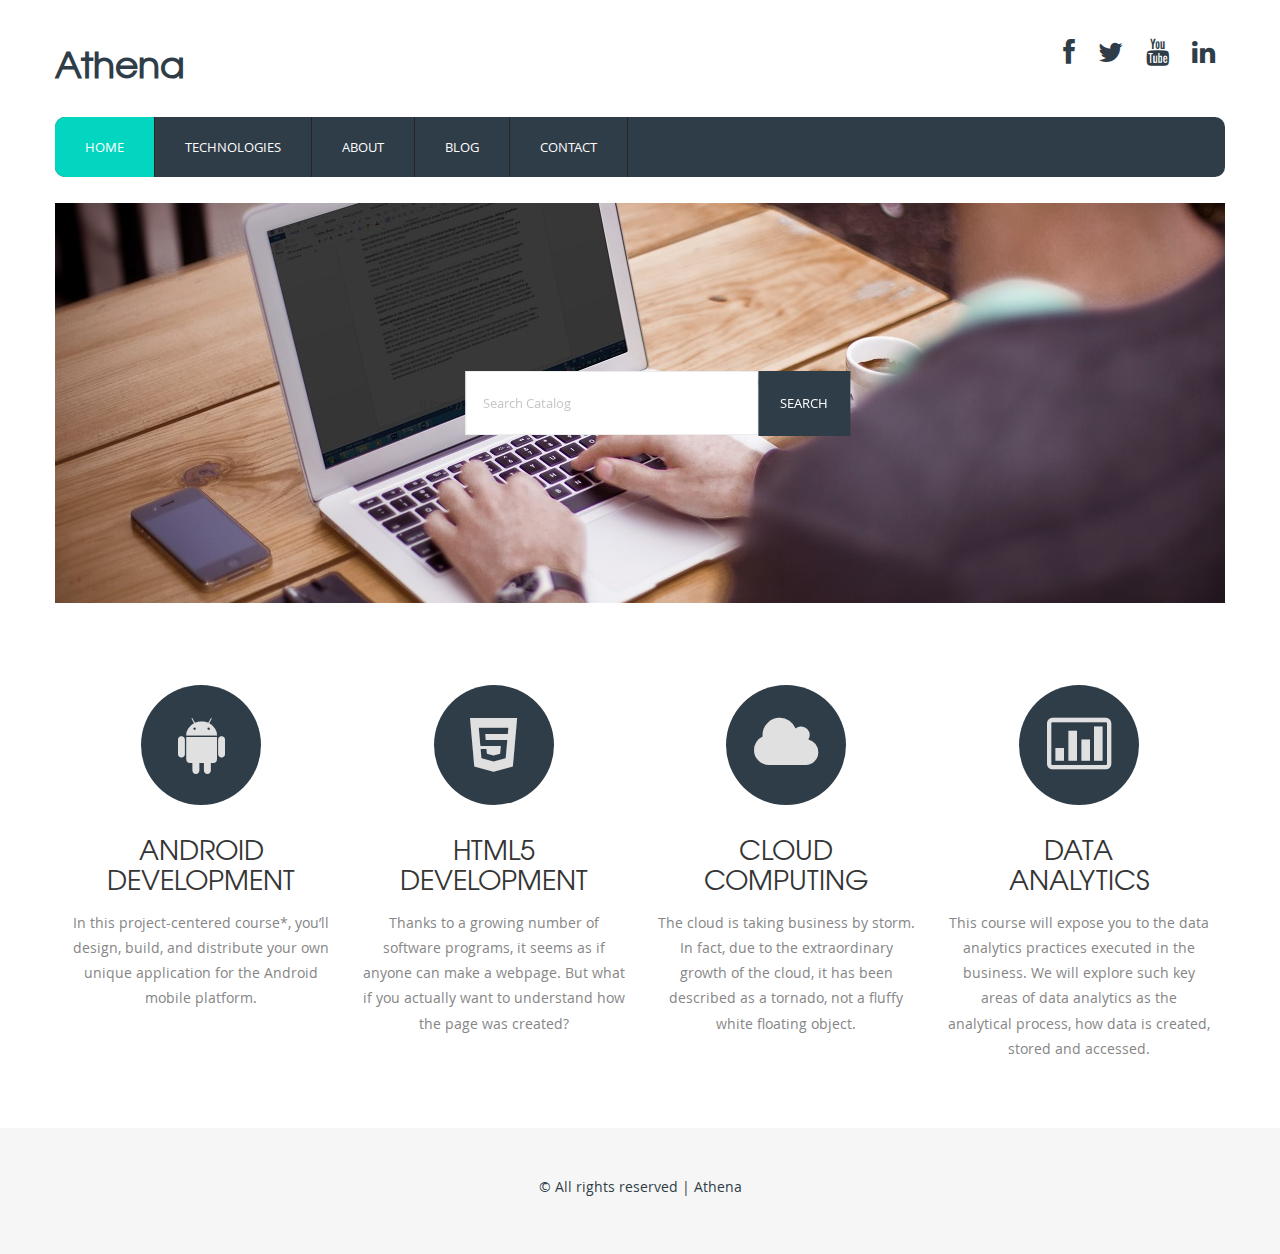
<file: athena/template/athena/index.html>
<!DOCTYPE HTML>
<html>
<head>
<title>Athena</title>

<link href="/static/athena/css/bootstrap.min.css" rel='stylesheet' type='text/css' />
<link href="/static/athena/css/bootstrap.css" rel='stylesheet' type='text/css' />
<link href="/static/athena/css/slider.css" rel='stylesheet' type='text/css' />
<meta name="viewport" content="width=device-width, initial-scale=1">
<script type="application/x-javascript"> addEventListener("load", function() { setTimeout(hideURLbar, 0); }, false); function hideURLbar(){ window.scrollTo(0,1); } </script>

<link href="/static/athena/css/style.css" rel="stylesheet" type="text/css" media="all" />

<script src="/static/athena/js/slider.js" type="text/javascript"></script>
<script type="text/javascript" src="/static/athena/js/jquery.min.js"></script>
<script type="text/javascript" src="/static/athena/js/bootstrap.js"></script>
<script type="text/javascript" src="/static/athena/js/bootstrap.min.js"></script>


   	<link rel="stylesheet" href="/static/athena/fonts/css/font-awesome.min.css">
<style>
@media (min-width: 768px) {
  #sliderFrame {
    width: 750px;
  }
  #slider {
    width: 750px;
  }
}
@media (min-width: 992px) {
  #sliderFrame {
    width: 970px;
  }
  #slider {
    width: 970px;
  }

}
@media (min-width: 1200px) {
  #sliderFrame {
    width: 1170px;
  }
  #slider {
    width: 1170px;
  }
}

#sliderFrame{
border-radius:0;
}

#phonebck{
display:none;
width:100%;
height:400px;
}
@media only screen and (max-width: 768px) {

.h_search form input[type="submit"]{
	padding:16px 0;
}
.h_search form input[type="text"]{
	padding:4px 14px;
}
.h_search form{
width:93.50%;
}
#slider{
display:none;
}
#sliderFrame{
width:100%;
border-radius:0;
}
#slider{
border-radius:0;
}
#phonebck{
display:block;
}
}

</style>
</head>




<body>

<div class="container">
	<div class="row header">
		<div class="logo navbar-left">
			<h1><a href="#">Athena </a></h1>
		</div>
		<div style="margin-right:0"class="logos">
			<a href="#"><i style="font-size:27px;margin:0 10px"class="fa fa-facebook"></i></a>
			<a href="#"><i style="font-size:27px;margin:0 10px"class="fa fa-twitter"></i></a>
			<a href="#"><i style="font-size:27px;margin:0 10px"class="fa fa-youtube"></i></a>
			<a href="#"><i style="font-size:27px;margin:0 10px"class="fa fa-linkedin"></i></a>
		</div>
	</div>
</div>
<div class="container">
	<div style="border-radius:10px"class="row h_menu">
		<nav class="navbar navbar-default navbar-left" role="navigation">
		    
		    <div style="border-radius:10px"class="navbar-header">
		      <button type="button" class="navbar-toggle" data-toggle="collapse" data-target="#bs-example-navbar-collapse-1">
		        <span class="sr-only"></span>
		        <span class="icon-bar"></span>
		        <span class="icon-bar"></span>
		        <span class="icon-bar"></span>
		      </button>
		    </div>
		   
		    <div style="border-top-left-radius:10px;border-bottom-left-radius:10px" class="collapse navbar-collapse" id="bs-example-navbar-collapse-1">
		      <ul class="nav navbar-nav">
		        <li class="active"><a style="border-top-left-radius:10px;border-bottom-left-radius:10px"  href="#">Home</a></li>
		        <li><a href="#">Technologies</a></li>
		        <li><a href="#">About</a></li>
		        <li><a href="#">Blog</a></li>
		        <li><a href="#">Contact</a></li>
		      </ul>
		    </div>
		   
		</nav>
		
	</div>
</div>
<div style="text-align:center;overflow:hidden">
<div style="overflow:hidden;"id="sliderFrame">
		<div style="position:absolute;z-index:999;top:50%;left:48%; transform: translate(-58%, -50%);margin:0 auto" class="h_search navbar-right">
			<form action="search" method="GET">
				
				{{ form }}
				<input type="text" class="text" name="query" value="Search Catalog" onfocus="this.value = '';" onblur="if (this.value == '') {this.value = 'Enter Your Text';}">
				<input type="submit" value="search">
			</form>
		</div>
		<div class="container" style="padding-left:0;">
			<!--Credits : www.menucool.com-->
        <div style="overflow:hidden;"id="slider">
            
            <img class="img-responsive" src="/static/athena/images/image-slider-1.jpg"  />
            
            <img class="img-responsive" src="/static/athena/images/image-slider-2.png"  />
            
        </div>
		</div>
		<div id="phonebck" style="background:url(/static/athena/images/phoneimage.jpg);">
		
		</div>
		
       
</div>

</div>









<div class="main_bg">
	<div class="container">
		<div class="main row">
			<div class="col-md-3 images_1_of_4 text-center">
				<span class="bg"><i class="fa fa-android"></i></span>
				<h4><a href="#">Android Development</a></h4>
				<p class="para">In this project-centered course*, you’ll design, build, and distribute your own unique application for the Android mobile platform.</p>
				
			</div>
			<div class="col-md-3 images_1_of_4 bg1 text-center">
				<span class="bg"><i class="fa fa-html5"></i></span>
				<h4><a href="#">HTML5 Development</a></h4>
				<p class="para"> Thanks to a growing number of software programs, it seems as if anyone can make a webpage. But what if you actually want to understand how the page was created?</p>
				
			</div>
			<div class="col-md-3 images_1_of_4 bg1 text-center">
				<span class="bg"><i class="fa fa-cloud"></i></span>
				<h4><a href="#">Cloud Computing</a></h4>
				<p class="para">The cloud is taking business by storm.  In fact, due to the extraordinary growth of the cloud, it has been described as a tornado, not a fluffy white floating object.</p>
				
			</div>		
			<div class="col-md-3 images_1_of_4 bg1 text-center">
				<span class="bg"><i class="fa fa-bar-chart-o"></i> </span>
				<h4><a href="#">Data <br>Analytics</a></h4>
				<p class="para">This course will expose you to the data analytics practices executed in the business. We will explore such key areas of data analytics as the analytical process, how data is created, stored and accessed.</p>
				
			</div>	
		
	</div>
	</div>
	</div>


<div class="footer_bg">
	<div class="container">
		<div class="row  footer">
			<div class="copy text-center">
				<p class="link"><span>&#169; All rights reserved | Athena</span></p>
			</div>
		</div>
	</div>
</div>
</body>
<script>
	function setHeader(xhr) {

		xhr.setRequestHeader('Authorization', token);
	}
	var contentType ="application/x-www-form-urlencoded;Access-Control-Allow-Origin; charset=utf-8";

	$(document).ready(function(){
		$("#tak").click(function(){
			$.ajax({

				url: '/athena/search',
				
				type: 'GET',
				
				
				success: function(data) { alert("Success"); },
				error: function(data) { alert('Failed!');console.log(data); },
				
			});
			
			
			
		}); 
					
	});
	  

					
</script>
</html>
</file>
<file: static/athena/css/slider.css>
#sliderFrame 
{
	text-align:center;
   position:relative;
    width:93%;
    margin: 2% auto; /*center-aligned*/
	
	overflow:hidden;
	
}

#slider, #slider div.sliderInner {
width:93%;text-align:center;overflow:hidden;
    height:400px;/* Must be the same size as the slider images */
   
}

#slider {
	
  transform: translate(-50%, -50%);
  margin: 0 auto;
	text-align:center;
	overflow:hidden;
    transform: translate3d(0,0,0);
    /*box-shadow: 0px 1px 5px #999999;*/
	
}

/* the link style (if an image is wrapped in a link) */

/* Caption styles */



/* ------ built-in navigation bullets wrapper ------*/
/* Note: check themes\2\js-image-slider.css to see how to hide nav bullets */
#slider div.navBulletsWrapper  {
	top:410px;
	left:-3%;/* Its position is relative to the #slider */
	text-align:center;
	background:none;
	position:relative;
	z-index:5;
	
}

/* each bullet */
#slider div.navBulletsWrapper div 
{
	
    width:11px; height:11px;
    border:1px solid #AAA;
    background:gray;
    color:gray;
    font:normal 9px Arial;
    text-align:center;
    display:inline-block; *display:inline; zoom:1;
    overflow:hidden;cursor:pointer;
    margin:0 6px;/* set distance between each bullet*/
    border-radius:50%;
    box-shadow:inset 0 0 4px #AAA;
}

#slider div.navBulletsWrapper div.active {
    border-color:black;
    background:black;
    color:black;
}
</file>
<file: static/athena/css/style.css>
@font-face {
    font-family: 'texgyreadventorregular';
    src: url('../fonts/texgyreadventor-regular-webfont.ttf') format('truetype');
    font-weight: normal;
    font-style: normal;
}
@font-face {
     font-family: 'open_sansregular';
      src:url('../fonts/OpenSans-Regular-webfont.ttf') format('truetype');
}
body {
	font-family: 'open_sansregular';
	background:#ffffff;
	font-size: 100%;
}
/* start header */

.header{
	padding: 2% 0;
}

.logo h1 a{
	font-size: 1em;
	
	color: #2F3D48;
	font-weight:bold;
	text-decoration: none;
	font-family: 'texgyreadventorregular';
}
/* search */
.h_search{
	width: 30%;
	position: relative;
	margin-top: 2%;
}
.h_search form{
	width: 100%;
}
.h_search form input[type="text"]{
	font-family: 'open_sansregular';
	padding: 10px 16px;
	outline: none;
	color: #c6c6c6;
	font-size: 13px;
	border: 1px solid rgb(236, 236, 236);
	background: #FFFFFF;
	width: 83.333%;
	line-height: 42px;
	position: relative;
	-webkit-appearance: none;
}

.submitButton{
	
	display:inline-block;
	font-family: 'open_sansregular';
	background: #2F3D48;
	color: #ffffff;
	text-transform: uppercase;
	font-size: 13px;
	padding: 23px 20px;
	border: none;
	cursor: pointer;
	width: 26.333%;
	position: absolute;
	line-height: 1.5em;
	outline: none;
	-webkit-transition: all 0.3s ease-in-out;
	-moz-transition: all 0.3s ease-in-out;
	-o-transition: all 0.3s ease-in-out;
	transition: all 0.3s ease-in-out;
	-webkit-appearance: none;
}
.submitButton:hover {
	
	background: #03D6C0;
}
#searchbtn{
	
	display:inline-block;
	font-family: 'open_sansregular';
	background: #2F3D48;
	color: #ffffff;
	text-transform: uppercase;
	font-size: 13px;
	padding: 23px 0px;
	border: none;
	cursor: pointer;
	width: 26.333%;
	position: absolute;
	line-height: 1.5em;
	outline: none;
	-webkit-transition: all 0.3s ease-in-out;
	-moz-transition: all 0.3s ease-in-out;
	-o-transition: all 0.3s ease-in-out;
	transition: all 0.3s ease-in-out;
	-webkit-appearance: none;
}
#searchbtn:hover {
	
	background: #03D6C0;
}
.line-separator{

height:1px;

background:#717171;

border-bottom:1px solid #313030;

margin:30px 0;
}
#phonebck{
display:none;
width:100%;
height:400px;
}
.category{

float:left;
width:25%;
margin-left:5%;
margin-top: 3%;


}
.category ul {
list-style:none;


}

.category label {

margin: 60px 0;
font-size: 18px;
	
	
	font-family:inherit;

}
.category a {
color: #145e7f;
	font-size: 18px;
	
	font-weight:bold;
	font-family:inherit;
}
.category p {
	margin:0;
	cursor: pointer;
	color: #145e7f;
	font-size: 18px;
	
	font-weight:bold;
	font-family:inherit;
}


.category span {

	font-size: 18px;
	margin:40px 0;
	
	font-family:inherit;
}
.logos{
	float:right;margin-right:20px;margin-top:16px;
}
.logos a{
color:#2F3D48;
}
.logos a:hover{
color:#03D6C0;
}

#form{
display:inline-block;width:212%;float:right;
}
.listitem{

float:right;
width:70%;
height:30%;
margin:30px 0;

}
.listicon{
float:left;
width:30%;
height:100%;
max-width:300px;
max-height:300px;
vertical-align:middle;

padding:3%;
text-align:center;
}
.listheading{
float:right;
width:70%;
height:20%;

}

.listheading p{
	color: #145e7f;
	font-size: 18px;
	margin:6% 30px 7px 30px;
	font-weight:bold;
	font-family:inherit;
}

.listdata{
float:right;
width:70%;
height:150px;
overflow:hidden;
text-overflow:ellipses;
word-wrap: break-word;

}

.listdata p{
	color: #2F3D48;
	font-size: 16px;
	margin:7px 30px;

	
	overflow:hidden;
	 display: -webkit-box;
  -webkit-line-clamp: 6;
  -webkit-box-orient: vertical;
}

.h_search form input[type="submit"]{
	
	font-family: 'open_sansregular';
	background: #2F3D48;
	color: #ffffff;
	text-transform: uppercase;
	font-size: 13px;
	padding: 23px 0px;
	border: none;
	cursor: pointer;
	width: 26.333%;
	position: absolute;
	line-height: 1.5em;
	outline: none;
	-webkit-transition: all 0.3s ease-in-out;
	-moz-transition: all 0.3s ease-in-out;
	-o-transition: all 0.3s ease-in-out;
	transition: all 0.3s ease-in-out;
	-webkit-appearance: none;
}
.h_search form input[type="submit"]:hover {
	
	background: #03D6C0;
}
/* menu */
.h_menu{
	padding: 0;
	background: #2F3D48;
}
.navbar {
	position: relative;
	min-height: 60px;
	margin-bottom: 0px;
	border: none;
}
.navbar-default .navbar-collapse, .navbar-default .navbar-form {
	background: #2F3D48;
	color: #ffffff;
	padding: 0;
}
.navbar-default .navbar-nav > .active > a,.navbar-default .navbar-nav>li>a:hover,.navbar-default .navbar-nav > .active > a, .navbar-default .navbar-nav > .active > a:hover{
	background: #03D6C0;
	color: #ffffff;
}
.navbar-default .navbar-nav > li > a {
	color: #fff;
	-webkit-transition: all 0.3s ease-in-out;
	-moz-transition: all 0.3s ease-in-out;
	-o-transition: all 0.3s ease-in-out;
	transition: all 0.3s ease-in-out;
}
.nav > li {
	border-right: 1px solid rgb(39, 37, 37);
}
.nav > li > a {
	font-size: 13px;
	padding: 20px 30px;
	text-transform: uppercase;
}



/* start main */
.main_bg{
	background: #ffffff;
}
.main{
	padding: 5% 0;
}
.images_1_of_4 img{
	display: inline-block;
}
.images_1_of_4 h4 {
	margin: 30px 0 15px;
}
.images_1_of_4 h4 a{
	display:inline-block;
	color: #353535;
	font-size: 1.5em;
	font-family: 'texgyreadventorregular';
	text-transform: uppercase;
	-webkit-transition: all 0.3s ease-in-out;
	-moz-transition: all 0.3s ease-in-out;
	-o-transition: all 0.3s ease-in-out;
	transition: all 0.3s ease-in-out;
}
.images_1_of_4 h4 a:hover{
	text-decoration:none;
	color: #03D6C0;
}
.images_1_of_4  span{
	width: 120px;
	height: 120px;
	display: block;
	text-align: center;
	margin: 0 auto;
}
.bg{
	background: #2F3D48;
	-webkit-transition: all 0.3s ease-in-out;
	-moz-transition: all 0.3s ease-in-out;
	-o-transition: all 0.3s ease-in-out;
	transition: all 0.3s ease-in-out;
	border-radius: 75px;
	-webkit-border-radius: 75px;
	-moz-border-radius: 75px;
	-o-border-radius: 75px;
}
.images_1_of_4  span i{
	font-size: 6em;
	color: #e0e0e0;
	line-height: 2em;
	text-shadow: 1px 1px 0px #2F3D48;
	-webkit-text-shadow: 1px 1px 0px #2F3D48;
	-moz-text-shadow: 1px 1px 0px #2F3D48;
	-o-text-shadow: 1px 1px 0px #2F3D48;
	-ms-text-shadow: 1px 1px 0px #2F3D48;
}
.para{
	font-size: 14px;
	line-height: 1.8em;
	color: #868686;
}
.images_1_of_4 a{
	position: relative;
	z-index: 1;
}
/* Button 1 */
.fa-btn {
	font-size: 14px;
	background: none;
	cursor: pointer;
	padding: 12px 40px;
	display: inline-block;
	margin: 10px 0px;
	text-transform: uppercase;
	outline: none;
	position: relative;
	-webkit-transition: all 0.3s;
	-moz-transition: all 0.3s;
	transition: all 0.3s;
	border-radius: 4px;
	-webkit-border-radius: 4px;
	-moz-border-radius: 4px;
	-o-border-radius: 4px;
}
.fa-btn:after {
	content: '';
	position: absolute;
	z-index: -1;
	-webkit-transition: all 0.3s;
	-moz-transition: all 0.3s;
	transition: all 0.3s;
}
.btn-1 {
	border: 2px solid #03D6C0;
	color: #2F3D48;
}
/* Button 1e */
.btn-1e {
	overflow: hidden;
}
.btn-1e:after {
	width: 100%;
	height: 0;
	top: 50%;
	left: 50%;
	background: #03D6C0;
	opacity: 0;
	-webkit-transform: translateX(-50%) translateY(-50%) rotate(45deg);
	-moz-transform: translateX(-50%) translateY(-50%) rotate(45deg);
	-ms-transform: translateX(-50%) translateY(-50%) rotate(45deg);
	transform: translateX(-50%) translateY(-50%) rotate(45deg);
}
.btn-1e:hover,.btn-1e:active {
	color: #ffffff;
	text-decoration:none;
}
.btn-1e:hover:after {
	height: 260%;
	opacity: 1;
}
.btn-1e:active:after {
	height: 400%;
	opacity: 1;
}
/* start main_btm */
.main_btm{
	background: #FFFFFF;
	border-top: 1px solid rgb(233, 233, 233);
}
.content_right h4{
	color: #353535;
	font-size: 2.5em;
	font-family: 'texgyreadventorregular';
	line-height: 1.5em;
}
.content_right h4 span{
	color: #03D6C0;
}
.content_right a{
	position: relative;
	z-index: 1;
}
/* start footer */
.footer_bg{
	background: #f6f6f6;
}
.footer{
	padding: 4%;
}
.copy p{
	color: #2F3D48;
	font-size: 14px;
	line-height: 1.8em;
}
.copy p a{
	color:#03D6C0;
	-webkit-transition: all 0.3s ease-in-out;
	-moz-transition: all 0.3s ease-in-out;
	-o-transition: all 0.3s ease-in-out;
	transition: all 0.3s ease-in-out;
}
.copy p a:hover{
	color: #2F3D48;
	text-decoration: none;
}

/***** Media Quries *****/
@media only screen and (max-width: 1440px) and (min-width: 240px)  {
	.wrap{
		width:95%;
	}
}
@media only screen and (max-width: 1440px) {
}
@media only screen and (max-width: 1366px) {
}
@media only screen and (max-width: 1280px) {
}
@media only screen and (max-width: 500px) {
.logos{
	display:none;
}
.logo{
	text-align:center;
}
.h_search form input[type="submit"]{
	padding:16px 0;
}
.h_search form input[type="text"]{
	padding:4px 14px;
}
#searchbtn{
	padding:16px 0;
}
}
@media only screen and (max-width: 1024px) {
	.images_1_of_4 h4 a {
		font-size: 1.2em;
	}
	.para {
		font-size: 13px;
	}
	.content_right h4 {
		font-size: 2em;
	}
}
@media only screen and (min-width: 501px) and (max-width: 768px) {
	.logo{
		text-align:left;
		margin-left:35px;
	}
}
@media only screen and (max-width: 768px) {
	#form{
		width:100%;
	}
	
	.logos{
		margin-top:-40px;
	}

		
	.category{
		display:none;
	}
	.listitem{
	float:left;
	width:100%;
	}

	
	.h_search {
		width: 89%;
		padding: 20px;
		
	}
	.h_menu {
		position: relative;
	}	
	
	.navbar-default .navbar-toggle {
		border-color: #FFF;
	}
	.navbar {
		min-height: 51px;
	}
	.navbar-default .navbar-collapse, .navbar-default .navbar-form {
		border-color: #2F3D48;
	}
	.navbar-default {
		background-color: #2F3D48;
		border:none;
	}
	.navbar-nav {
		margin: 0px 0px;
	}
	.nav > li > a {
		padding: 20px 15px;
	}
	
	.main {
		padding: 4% 0;
	}
	.images_1_of_4{
		margin-bottom: 4%;
	}
	.main{
		padding: 2%;
	}
	
}
@media only screen and (max-width: 640px){

	
}
@media only screen and (max-width: 1200px){
.listheading p{
margin:2% 30px 7px 30px;

}
@media only screen and (max-width: 1000px){
.listheading p{
margin:0 30px 7px 30px;

}

@media only screen and (max-width: 600px){
.listitem{
width:100%;
margin:0;
}

.listicon{
	width:70%;
	height:80%;
	margin:0 auto;
	float:none;
	text-align:center;
	padding:9%;
}
.listheading{
	width:100%;
	float:none;
	margin:0 auto;
	text-align:center;
}
.listdata{
	width:100%;
	float:none;
	margin:0 auto;
}
.listdata p{
-webkit-line-clamp:4;
text-align:justify;
}
}
@media only screen and (max-width: 480px) {
	
	.images_1_of_4 h4 {
		margin: 20px 0 10px;
	}
	
}
@media only screen and (max-width: 320px) {
	.main {
		padding: 8% 2%;
	}
	
	.images_1_of_4 h4 {
		margin: 15px 0 10px;
	}
	
	.images_1_of_4 span {
		width: 88px;
		height: 88px;
	}
	.images_1_of_4 span i {
		font-size: 5em;
		line-height: 1.8em;
	}
	.images_1_of_4 h4 a {
		font-size: 1em;
	}
	
}
</file>
